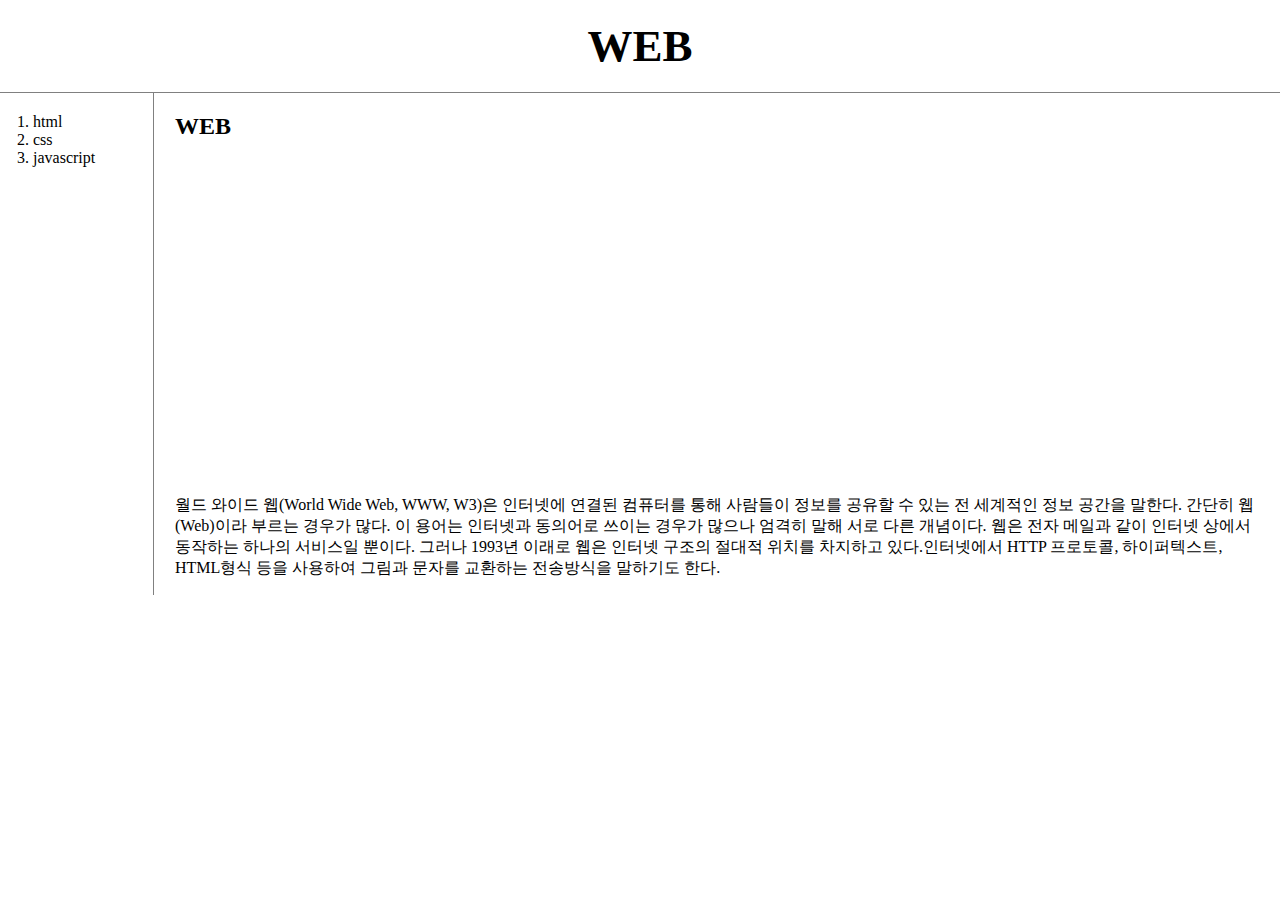
<file: index.html>
<!doctype html>
<html>
<head>
  <title>WEB1 - Welcome</title>
  <meta charset="utf-8">
  <link rel="stylesheet" href="style.css">
</head>
<body>
  <h1><a href="index.html">WEB</a></h1>
  <div id="grid">
    <ol>
      <li><a href="1.html" class="saw">html</a></li>
      <li><a href="2.html" class="saw" id="active">css</a></li>
      <li><a href="3.html">javascript</a></li>
    </ol>
  <div id="article">
    <h2>WEB</h2>
    <p>
      <iframe width="560" height="315" src="https://www.youtube.com/embed/7T7r_oSp0SE" frameborder="0" allow="accelerometer; autoplay; encrypted-media; gyroscope; picture-in-picture" allowfullscreen></iframe>
    </p>
    <p>
      <a href="https://en.wikipedia.org/wiki/World_Wide_Web" target="blank" title="WEB">월드 와이드 웹(World Wide Web, WWW, W3)</a>은 인터넷에 연결된 컴퓨터를 통해 사람들이 정보를 공유할 수 있는 전 세계적인 정보 공간을 말한다. 간단히 웹(Web)이라 부르는 경우가 많다. 이 용어는 인터넷과 동의어로 쓰이는 경우가 많으나 엄격히 말해 서로 다른 개념이다. 웹은 전자 메일과 같이 인터넷 상에서 동작하는 하나의 서비스일 뿐이다. 그러나 1993년 이래로 웹은 인터넷 구조의 절대적 위치를 차지하고 있다.인터넷에서 HTTP 프로토콜, 하이퍼텍스트, HTML형식 등을 사용하여 그림과 문자를 교환하는 전송방식을 말하기도 한다.
    </p>
    </div>
    </div>

<div id="disqus_thread"></div>
<script>

/**
*  RECOMMENDED CONFIGURATION VARIABLES: EDIT AND UNCOMMENT THE SECTION BELOW TO INSERT DYNAMIC VALUES FROM YOUR PLATFORM OR CMS.
*  LEARN WHY DEFINING THESE VARIABLES IS IMPORTANT: https://disqus.com/admin/universalcode/#configuration-variables*/
/*
var disqus_config = function () {
this.page.url = PAGE_URL;  // Replace PAGE_URL with your page's canonical URL variable
this.page.identifier = PAGE_IDENTIFIER; // Replace PAGE_IDENTIFIER with your page's unique identifier variable
};
*/
(function() { // DON'T EDIT BELOW THIS LINE
var d = document, s = d.createElement('script');
s.src = 'https://web-1-ulifplutts.disqus.com/embed.js';
s.setAttribute('data-timestamp', +new Date());
(d.head || d.body).appendChild(s);
})();
</script>
<noscript>Please enable JavaScript to view the <a href="https://disqus.com/?ref_noscript">comments powered by Disqus.</a></noscript>

<!--Start of Tawk.to Script-->
<script type="text/javascript">
var Tawk_API=Tawk_API||{}, Tawk_LoadStart=new Date();
(function(){
var s1=document.createElement("script"),s0=document.getElementsByTagName("script")[0];
s1.async=true;
s1.src='https://embed.tawk.to/5ea646be35bcbb0c9ab4e869/default';
s1.charset='UTF-8';
s1.setAttribute('crossorigin','*');
s0.parentNode.insertBefore(s1,s0);
})();
</script>
<!--End of Tawk.to Script-->
</body>
</html>
</file>
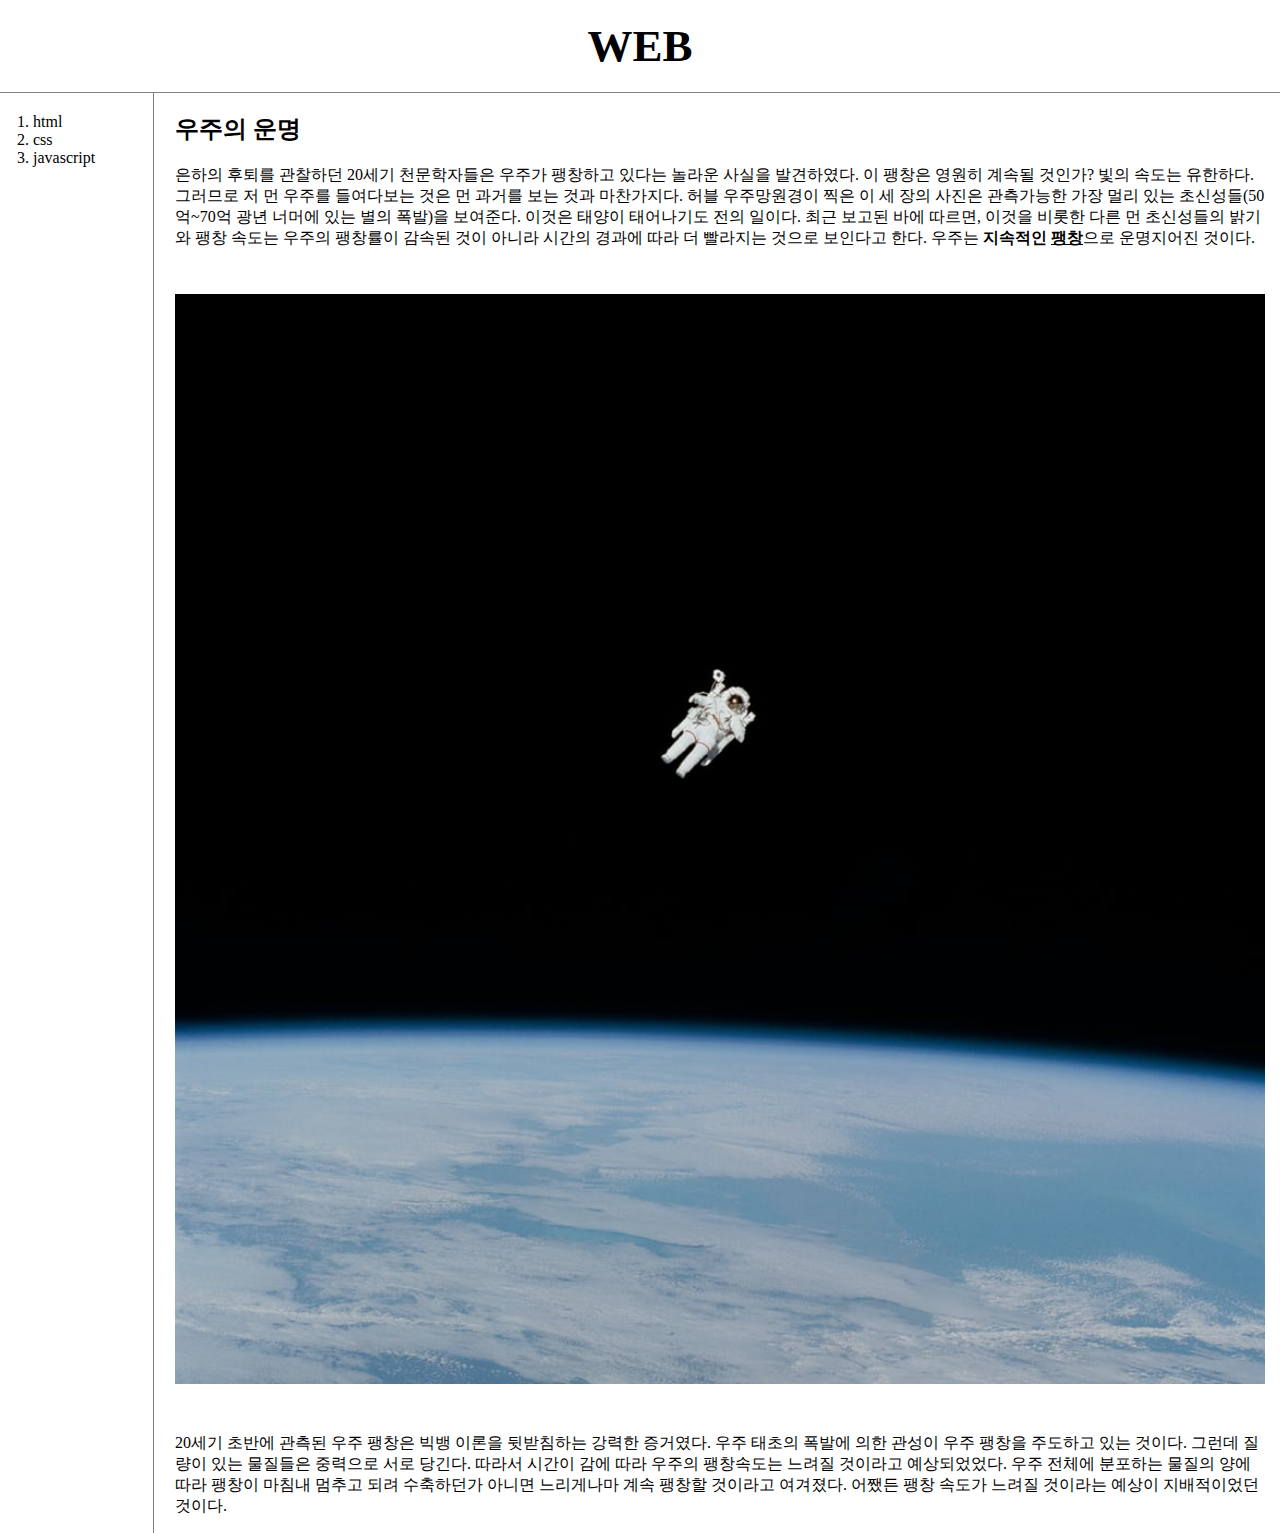
<file: 1.html>
<!doctype html>
<html>
<head>
 <title>WEB1 - HTML</title>
 <meta charset="utf-8">
 <!-- Global site tag (gtag.js) - Google Analytics -->
<script async src="https://www.googletagmanager.com/gtag/js?id=UA-164674002-1"></script>
<script>
  window.dataLayer = window.dataLayer || [];
  function gtag(){dataLayer.push(arguments);}
  gtag('js', new Date());

  gtag('config', 'UA-164674002-1');
</script>
<link rel="stylesheet" href="style.css">
</head>
<body>
  <h1><a href="index.html">WEB</a></h1>
  <div id="grid">
    <ol>
      <li><a href="1.html">html</a></li>
      <li><a href="2.html">css</a></li>
      <li><a href="3.html">javascript</a></li>
    </ol>
  <div id="article">
    <h2>우주의 운명</h2>
    <p>은하의 후퇴를 관찰하던 20세기 천문학자들은 <a href="https://astro.kasi.re.kr/learning/pageView/6380" target="_blank" title="우주의 팽창">우주가 팽창하고 있다는 놀라운 사실</a>을 발견하였다. 이 팽창은 영원히 계속될 것인가? 빛의 속도는 유한하다. 그러므로 저 먼 우주를 들여다보는 것은 먼 과거를 보는 것과 마찬가지다. 허블 우주망원경이 찍은 이 세 장의 사진은 관측가능한 가장 멀리 있는 초신성들(50억~70억 광년 너머에 있는 별의 폭발)을 보여준다. 이것은 태양이 태어나기도 전의 일이다. 최근 보고된 바에 따르면, 이것을 비롯한 다른 먼 초신성들의 밝기와 팽창 속도는 우주의 팽창률이 감속된 것이 아니라 시간의 경과에 따라 더 빨라지는 것으로 보인다고 한다. 우주는 <strong>지속적인 <u>팽창</u></strong>으로 운명지어진 것이다.
    <p style="margin-bottom:45px;">
    </p>
    <img src="universe.jpg" width="100%">
    <p style="margin-top:45px;">20세기 초반에 관측된 우주 팽창은 빅뱅 이론을 뒷받침하는 강력한 증거였다. 우주 태초의 폭발에 의한 관성이 우주 팽창을 주도하고 있는 것이다. 그런데 질량이 있는 물질들은 중력으로 서로 당긴다. 따라서 시간이 감에 따라 우주의 팽창속도는 느려질 것이라고 예상되었었다. 우주 전체에 분포하는 물질의 양에 따라 팽창이 마침내 멈추고 되려 수축하던가 아니면 느리게나마 계속 팽창할 것이라고 여겨졌다. 어쨌든 팽창 속도가 느려질 것이라는 예상이 지배적이었던 것이다.
    </p>
    </div>
    </div>
</body>
</html>
</file>
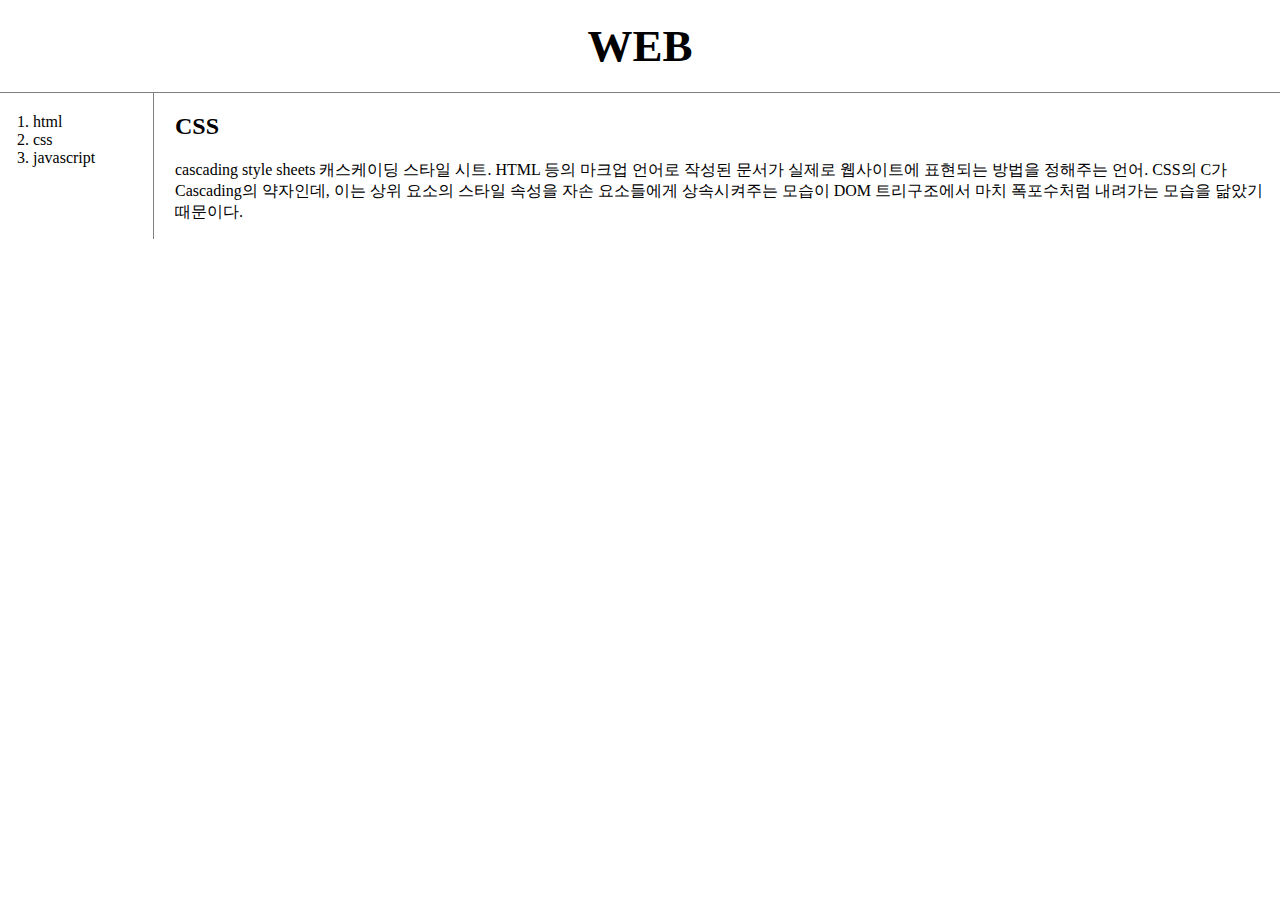
<file: 2.html>
<!doctype html>
<html>
<head>
  <title>WEB1 - CSS</title>
  <meta charset="utf-8">
  <link rel="stylesheet" href="style.css">
</head>
<body>
  <h1><a href="index.html">WEB</a></h1>
  <div id="grid">
    <ol>
      <li><a href="1.html">html</a></li>
      <li><a href="2.html">css</a></li>
      <li><a href="3.html">javascript</a></li>
    </ol>
    <div id="article">
      <h2>CSS</h2>
      <p>
        cascading style sheets 캐스케이딩 스타일 시트. HTML 등의 마크업 언어로 작성된 문서가 실제로 웹사이트에 표현되는 방법을 정해주는 언어. CSS의 C가 Cascading의 약자인데, 이는 상위 요소의 스타일 속성을 자손 요소들에게 상속시켜주는 모습이 DOM 트리구조에서 마치 폭포수처럼 내려가는 모습을 닮았기 때문이다.
      </p>
    </div>
  </div>
</body>
</html>
</file>
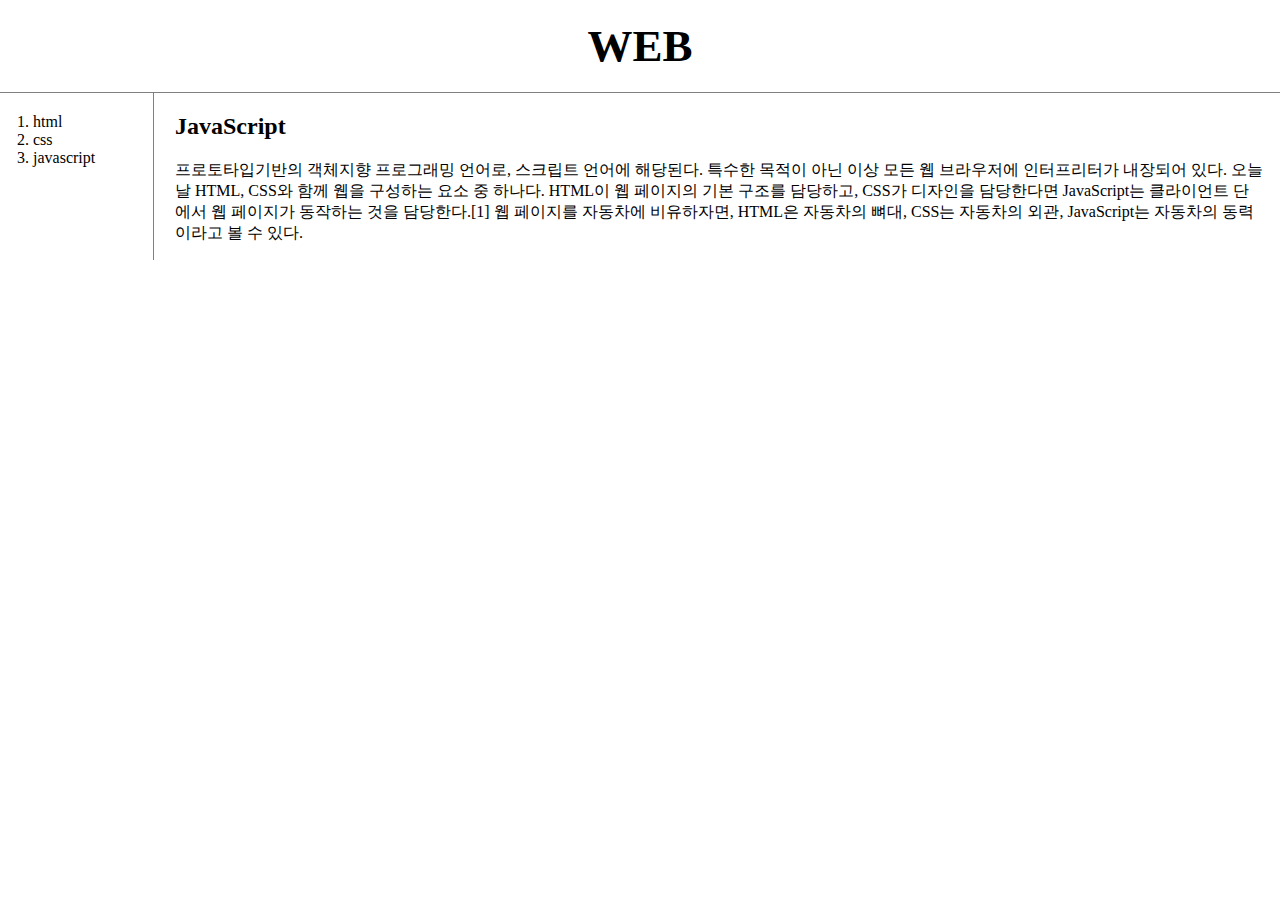
<file: 3.html>
<!doctype html>
<html>
<head>
  <title>WEB1 - JavaScript</title>
  <meta charset="utf-8"
  <!-- Global site tag (gtag.js) - Google Analytics -->
<script async src="https://www.googletagmanager.com/gtag/js?id=UA-164674002-1"></script>
<script>
  window.dataLayer = window.dataLayer || [];
  function gtag(){dataLayer.push(arguments);}
  gtag('js', new Date());

  gtag('config', 'UA-164674002-1');
</script>
<link rel="stylesheet" href="style.css">
</head>
<body>
  <h1><a href="index.html">WEB</a></h1>
  <div id="grid">
    <ol>
      <li><a href="1.html">html</a></li>
      <li><a href="2.html">css</a></li>
      <li><a href="3.html">javascript</a></li>
    </ol>
  <div id="article">
    <h2>JavaScript</h2>
    <p>
      프로토타입기반의 객체지향 프로그래밍 언어로, 스크립트 언어에 해당된다. 특수한 목적이 아닌 이상 모든 웹 브라우저에 인터프리터가 내장되어 있다. 오늘날 HTML, CSS와 함께 웹을 구성하는 요소 중 하나다. HTML이 웹 페이지의 기본 구조를 담당하고, CSS가 디자인을 담당한다면 JavaScript는 클라이언트 단에서 웹 페이지가 동작하는 것을 담당한다.[1] 웹 페이지를 자동차에 비유하자면, HTML은 자동차의 뼈대, CSS는 자동차의 외관, JavaScript는 자동차의 동력이라고 볼 수 있다.
    </p>
    </div>
    </div>
</body>
</html>
</file>
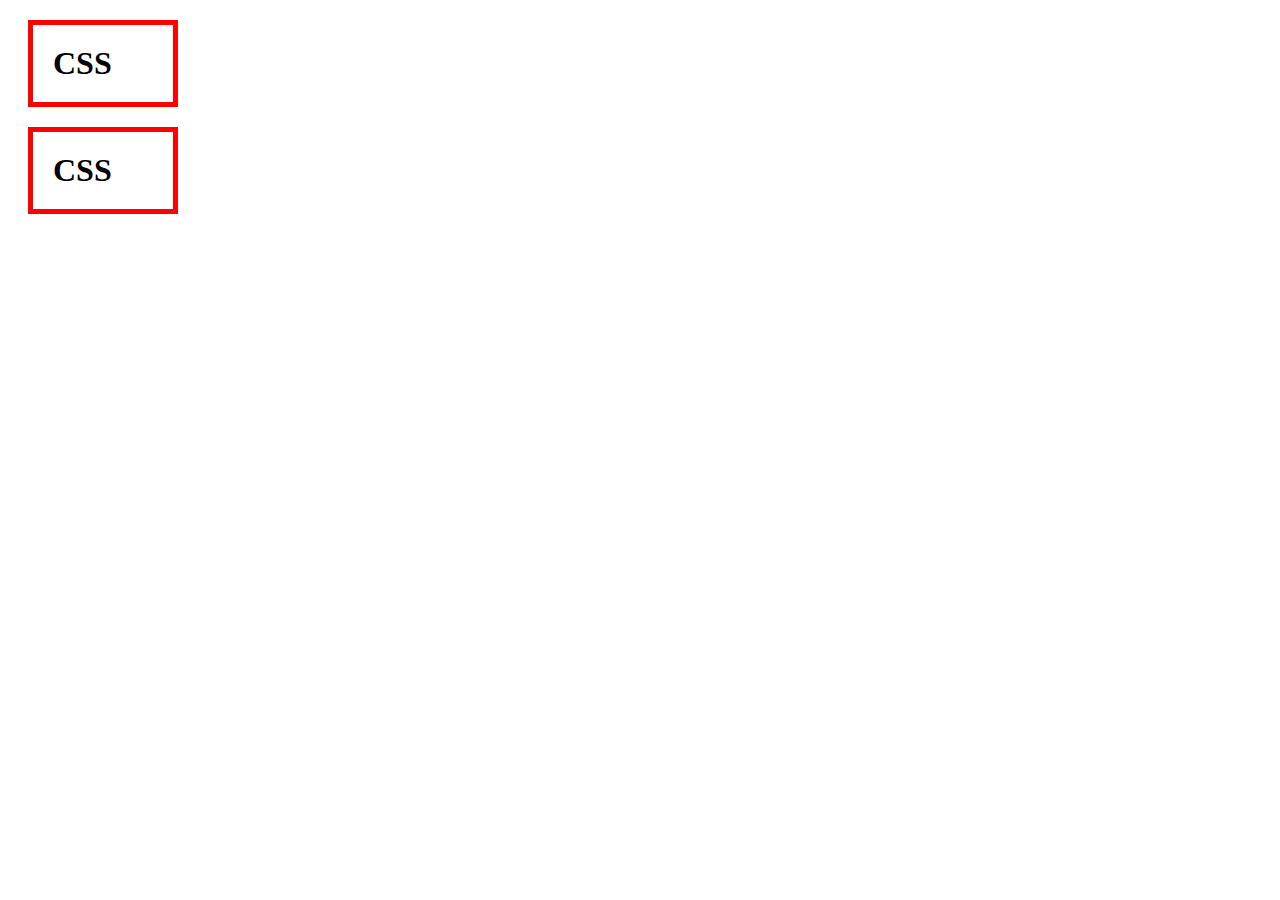
<file: box.html>
<!doctype html>
<html>
  <head>
    <meta charset="utf-8">
    <title></title>
    <style>
      /*
      block level element
      */
      h1{
        border:5px solid red;
        padding:20px;
        margin:20px;
        display:block;
        width:100px;
      }
    </style>
  </head>
  <body>
      <h1>CSS</h1>
      <h1>CSS</h1>
  </body>
</html>
</file>
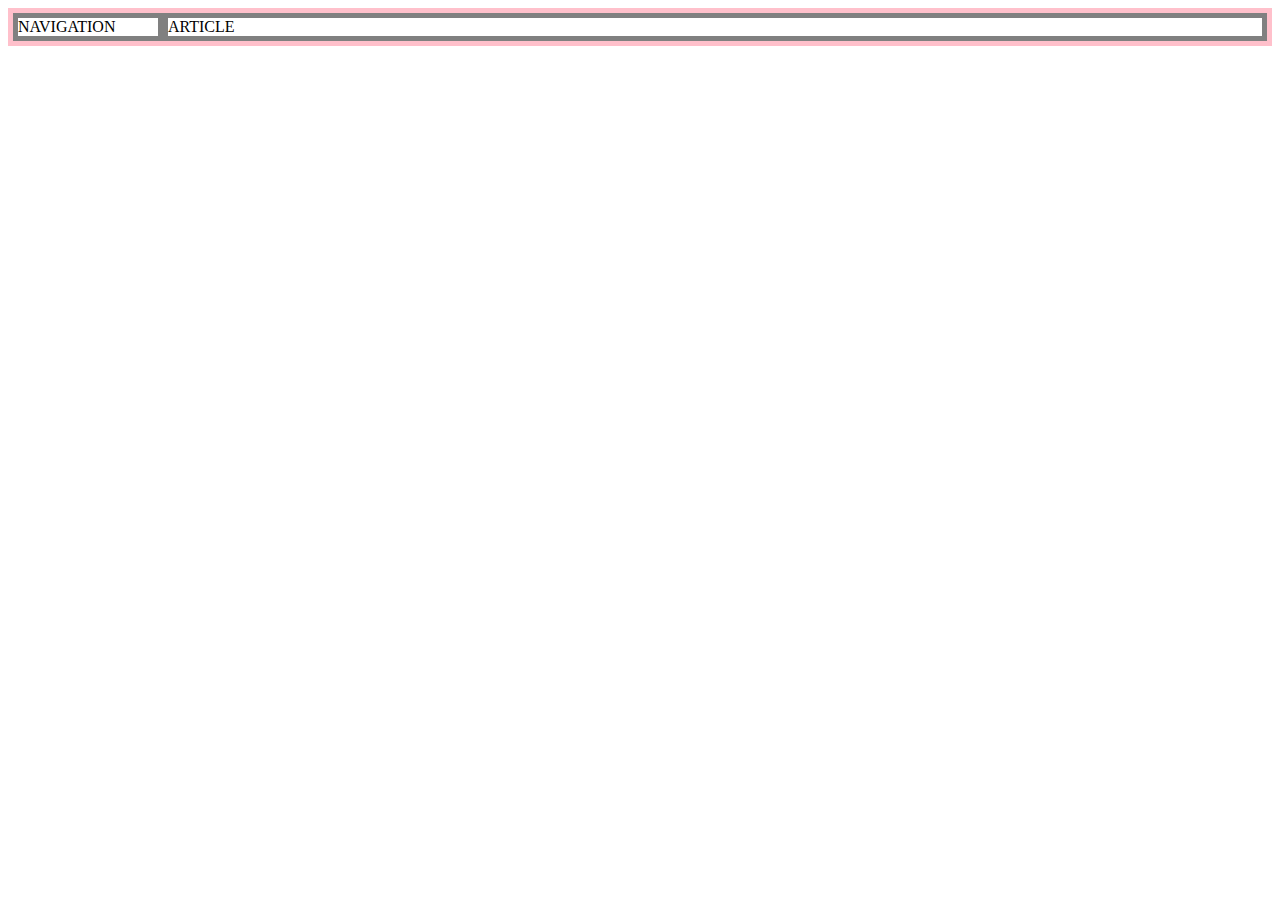
<file: grid.html>
<!DOCTYPE html>
<html>
  <head>
    <meta charset="utf-8">
    <title></title>
    <style>
      #grid{
        border:5px solid pink;
        display:grid;
        grid-template-columns: 150px 1fr;
      }
      div{
        border:5px solid gray;
      }
    </style>
  </head>
  <body>
    <div id="grid">
      <div>NAVIGATION</div> <div>ARTICLE</div>
    </div>
  </body>
</html>
</file>
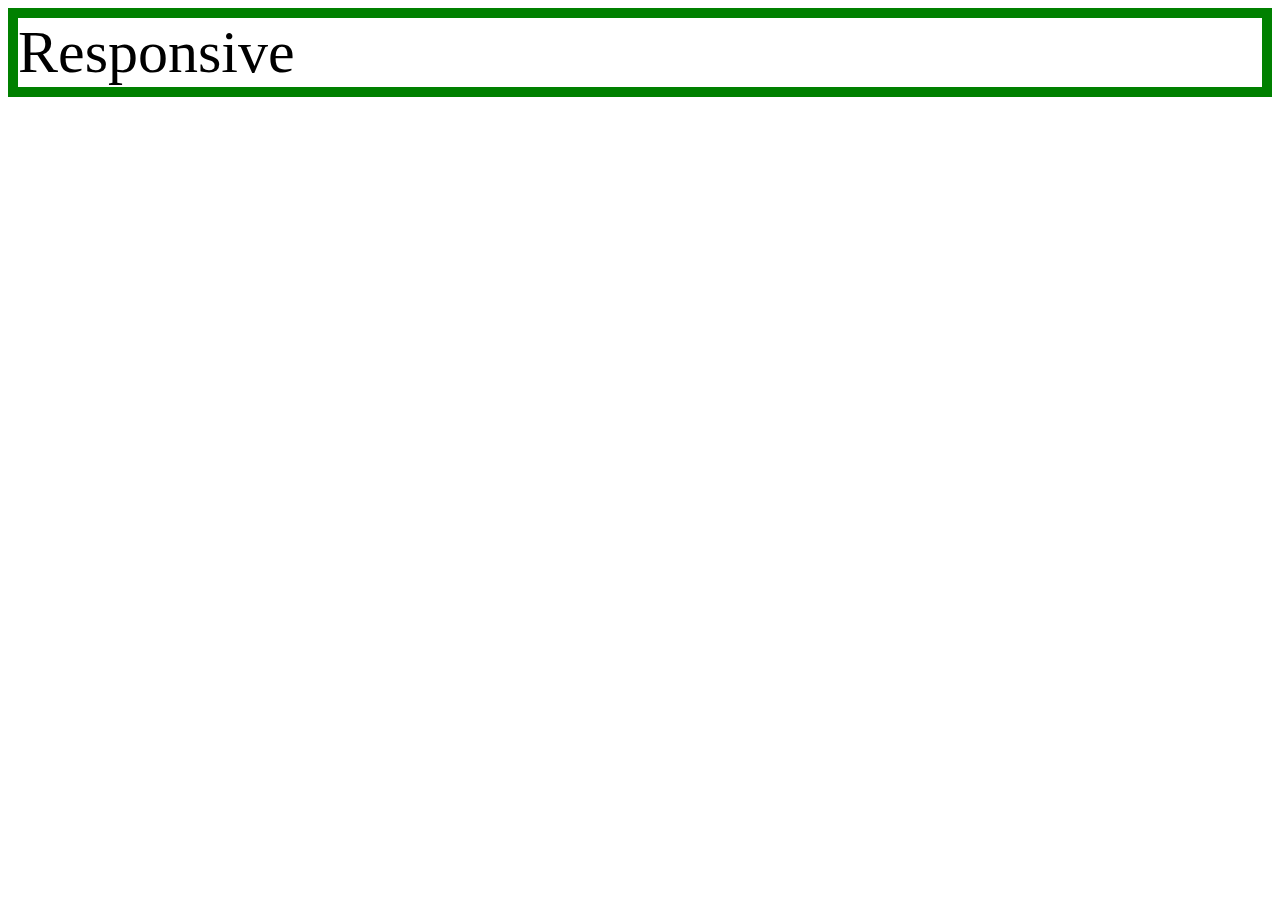
<file: mediaquary.html>
<!doctype html>
<html>
  <head>
    <meta charset="utf-8">
    <title>WEB1 - HTML</title>
    <style>
      div{
        border:10px solid green;
        font-size:60px;
      }
      @media(max-width:800px) {
       div{
         display:none;
       }
     }
    </style>
  </head>
  <body>
    <div>
      Responsive
    </div>
  </body>
</html>
</file>
<file: style.css>
body {
  margin:0;
}
a {
  color:black;
  text-decoration:none;
}
h1 {
  font-size:45px;
  text-align:center;
  border-bottom:1px solid gray;
  margin:0;
  padding:20px;
}
ol {
   border-right:1px solid gray;
   width:100px;
   margin:0;
   padding:20px;
}
#grid{
  display: grid;
  grid-template-columns: 150px 1fr;
}
#grid ol{
  padding-left:33px;
}
#article{
  padding-left:25px;
  padding-right:15px;
}

@media(max-width:800px){
  #grid{
    display: block;
}
ol{
  border-right:none;
}
h1{
  border-bottom:none;
}
</file>
